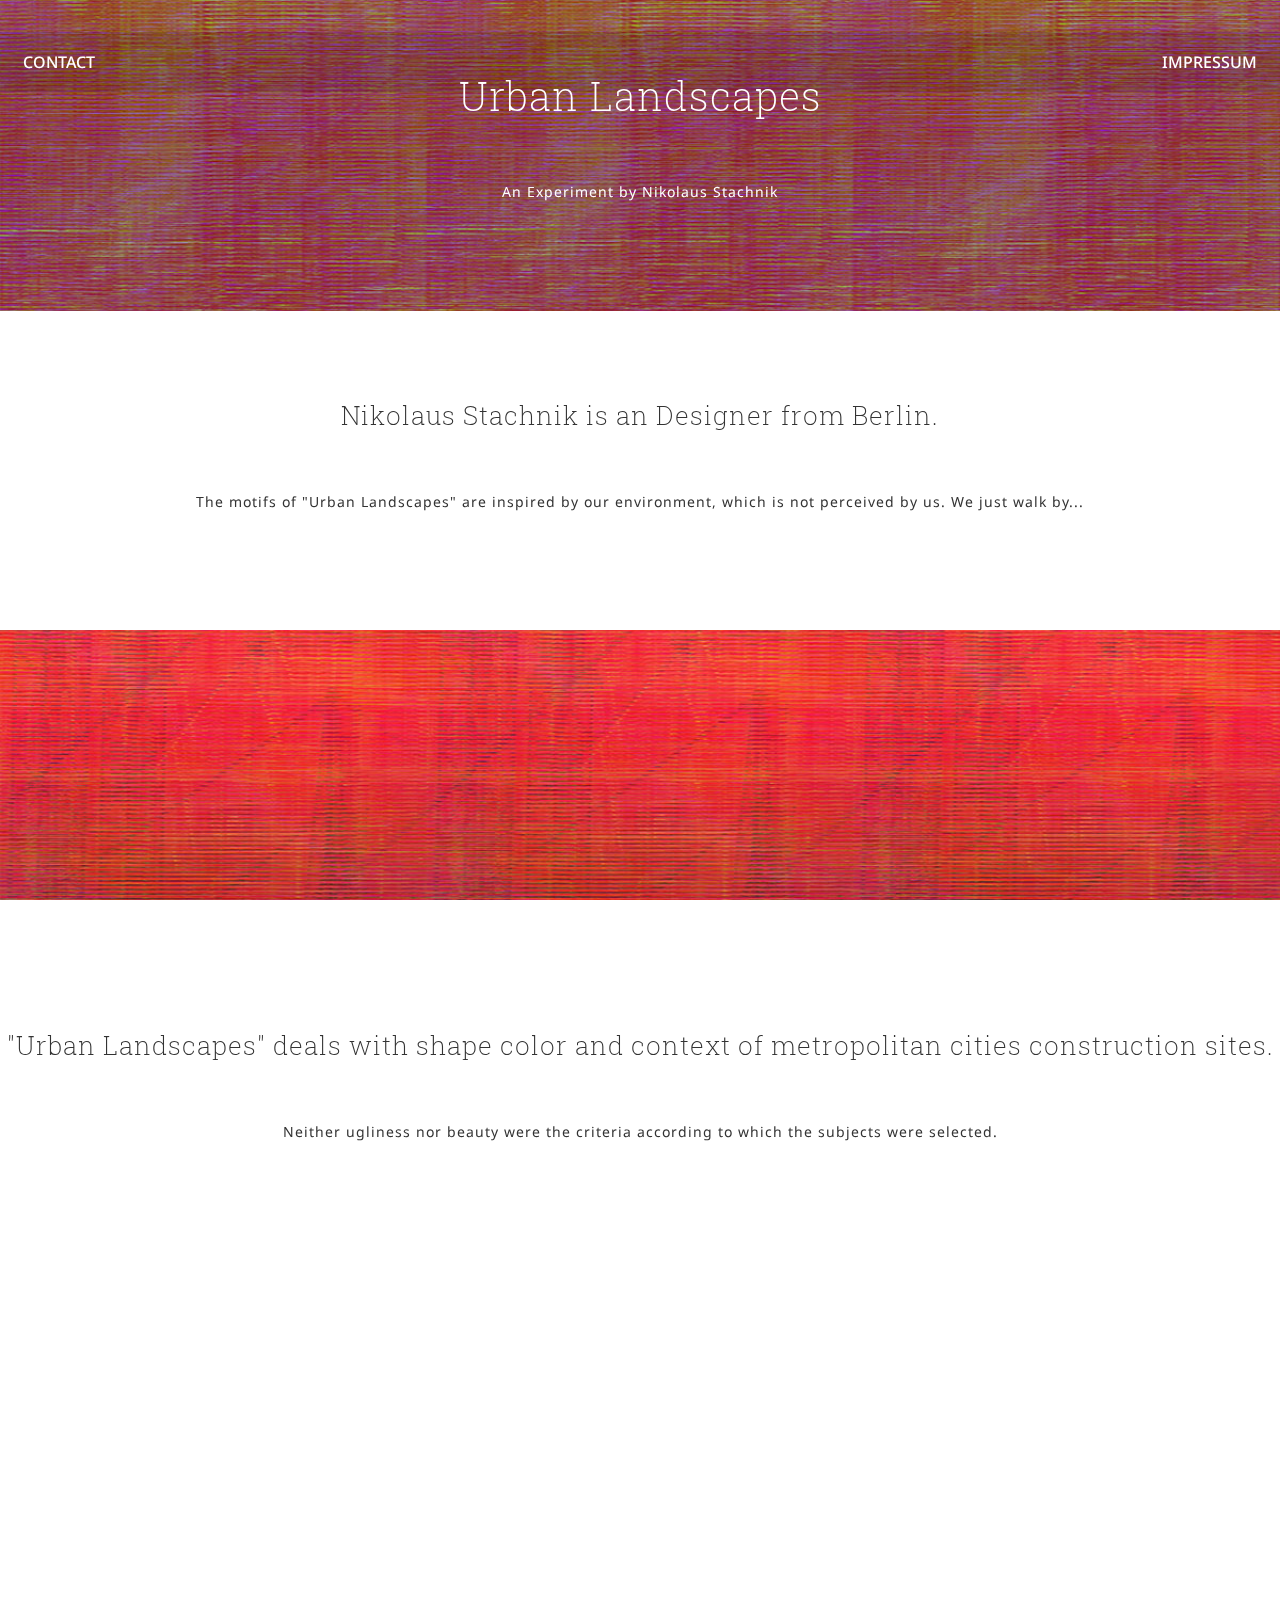
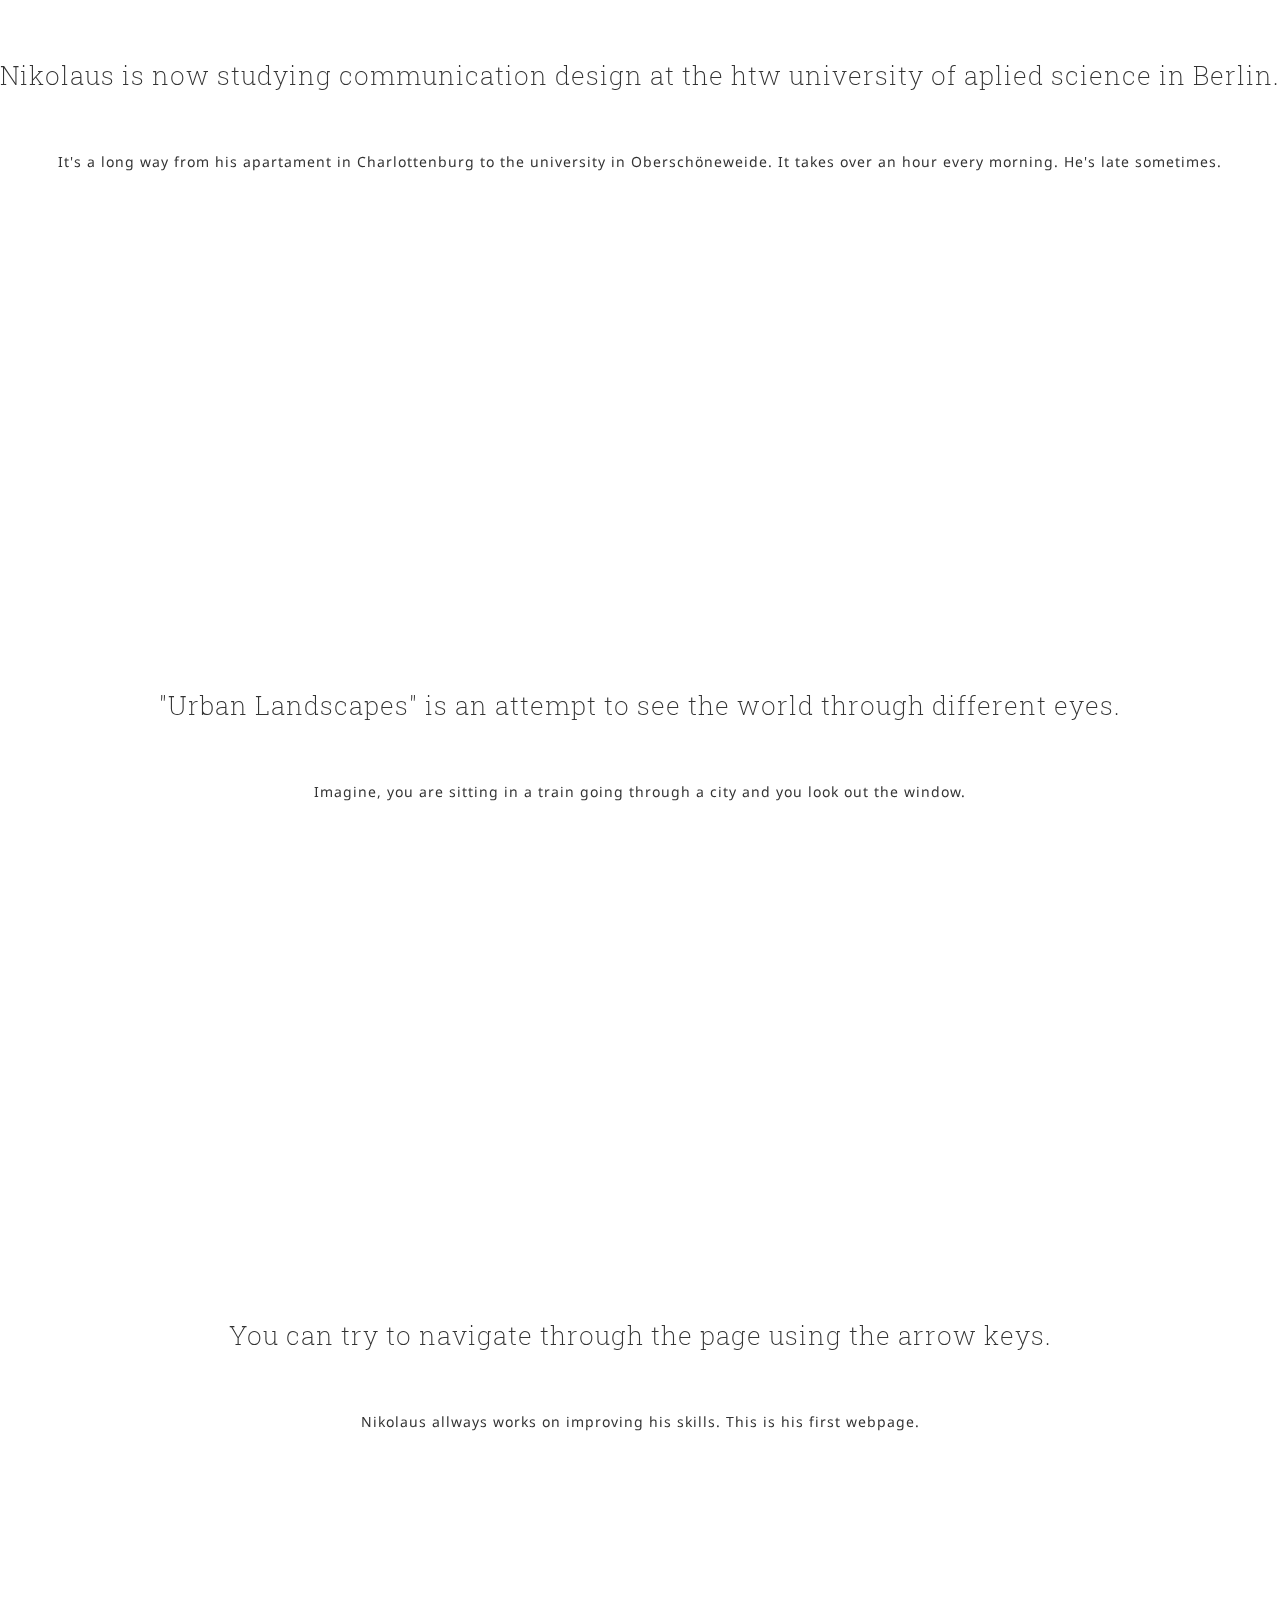
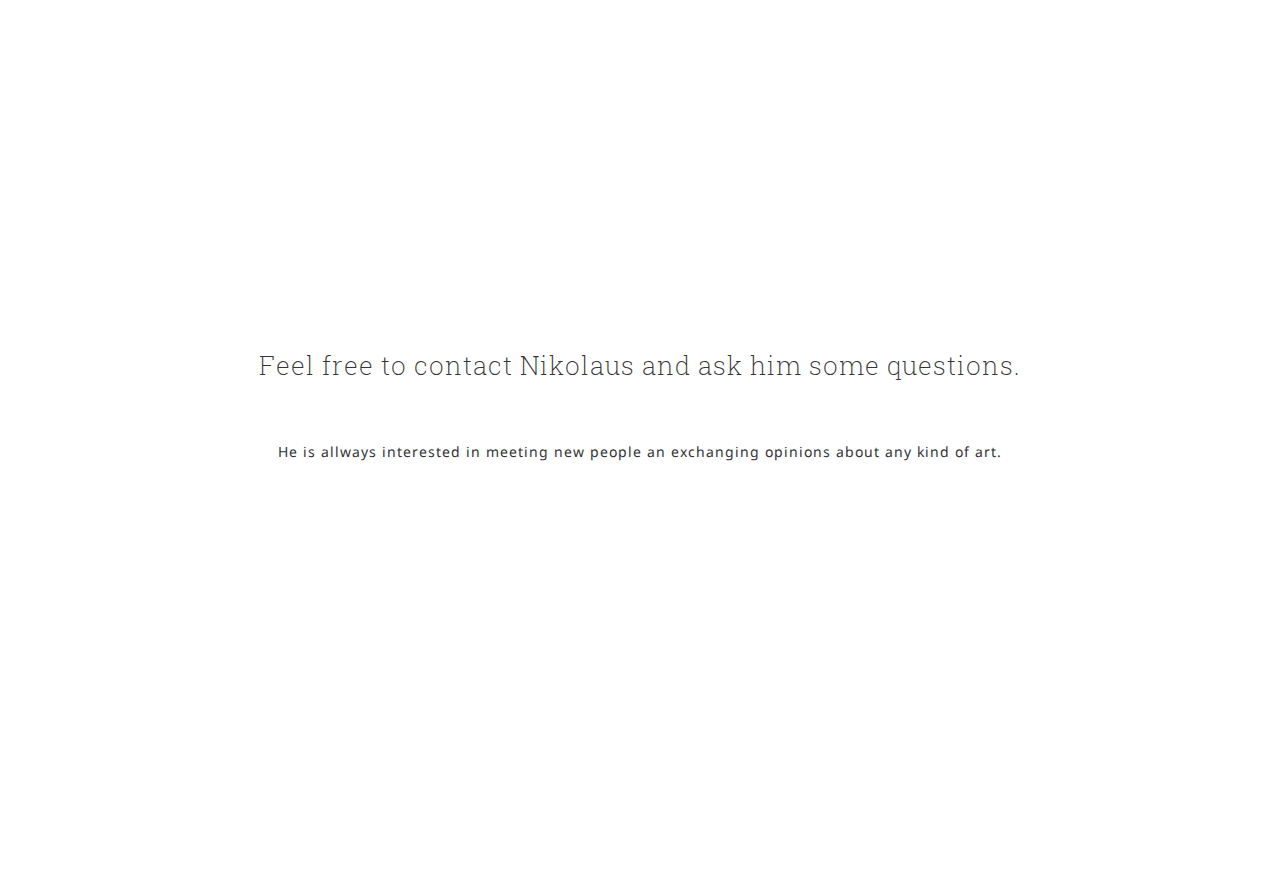
<file: index.html>
<!DOCTYPE html>
<html>

<head>

  <meta charset="UTF-8">

  <title>Nikolaus Stachnik - Urban Landscapes Project</title>

<!--- CALL STYLE.CSS --->
    <link rel="stylesheet" href="css/style.css" media="screen" type="text/css" />
<!--- END CALL CSS --->

<!--- MENU BAR --->
   <menu>
    <nav>
      <table width=100%>
        <tr widht=100%>
          <td width=50% align="left">
            <a href="contactPage/index.html" class="pull-left">Contact</a>
          </td>
          <td widht=50% align="right">
            <a href="Impressum.html" class="pull-right">Impressum</a>
          </td>
        </tr>
      </table>
    </nav>
   </menu>
<!--- END MENU BAR --->

</head>


<body>

<!--- JQuery --->
<script src="http://code.jquery.com/jquery-1.9.1.min.js"></script>
<!--- JQuery --->

<!--- GOOGLE FONTS --->
<link href='http://fonts.googleapis.com/css?family=Roboto+Slab:400,700' rel='stylesheet' type='text/css'>
<link href='http://fonts.googleapis.com/css?family=Noto+Sans' rel='stylesheet' type='text/css'>
<!-- END GOOGLE FONTS --->

<!-- LOADINGSCREEN -->
<div id="load_screen"><div id="loading"></div></div>

<!-- CONTENT -->

<!-- 1st PAGE -->
<div id="image1" class="img" data-img="img_komp/Urban_Landscapes_RAW_Color_01.jpg" alt="Urban_Landscapes_Nikolaus_Stachnik" longdesc="img_komp/Urban_Landscapes_RAW_Color_01.jpg">
  <h1 class="MustBeBetterWay" style="font-size:40px">Urban Landscapes</h1>
    <p class="MustBeBetterWay">An Experiment by Nikolaus Stachnik</p>
</div>

<!-- 2nd PAGE -->
<div id="image2" class="img" data-img="img_komp/paper.jpg" alt="paper" longdesc="img_komp/paper.jpg">
  <h1 class="MustBeBetterWay">Nikolaus Stachnik is an Designer from Berlin.</h1>
    <p class="MustBeBetterWay">The motifs of "Urban Landscapes" are inspired by our environment, which is not perceived by us. We just walk by...</p>
</div>

<!-- 3rd PAGE -->
<div id="image3" class="img" data-img="img_komp/Urban_Landscapes_RAW_Color_02.jpg" alt="Urban_Landscapes_Nikolaus_Stachnik" longdesc="img_komp/Urban_Landscapes_RAW_Color_02.jpg">
</div>

<!-- 4th PAGE -->
<div id="image4" class="img" data-img="img_komp/paper.jpg" alt="paper" longdesc="img_komp/paper.jpg">
  <h1 class="MustBeBetterWay">"Urban Landscapes" deals with shape color and context of metropolitan cities construction sites.</h1>
    <p class="MustBeBetterWay">Neither ugliness nor beauty were the criteria according to which the subjects were selected.</p>
</div>

<!-- 5th PAGE -->
<div id="image5" class="img" data-img="img_komp/Urban_Landscapes_RAW_Color_05.jpg" alt="Urban_Landscapes_Nikolaus_Stachnik" longdesc="img_komp/Urban_Landscapes_RAW_Color_05.jpg">
</div>

<!-- 6th PAGE -->
<div id="image6" class="img" data-img="img_komp/paper.jpg" alt="paper" longdesc="img_komp/paper.jpg">
  <h1 class="MustBeBetterWay">Nikolaus is now studying communication design at the htw university of aplied science in Berlin.</h1>
    <p class="MustBeBetterWay">It's a long way from his apartament in Charlottenburg to the university in Oberschöneweide. It takes over an hour every morning. He's late sometimes.</p>
</div>

<!-- 7th PAGE -->
<div id="image7" class="img" data-img="img_komp/Urban_Landscapes_RAW_Color_04.jpg" alt="Urban_Landscapes_Nikolaus_Stachnik" longdesc="img_komp/Urban_Landscapes_RAW_Color_04.jpg">
</div>

<!-- 8th PAGE -->
<div id="image8" class="img" data-img="img_komp/paper.jpg" alt="paper" longdesc="img_komp/paper.jpg">
  <h1 class="MustBeBetterWay">"Urban Landscapes" is an attempt to see the world through different eyes.</h1>
    <p class="MustBeBetterWay">Imagine, you are sitting in a train going through a city and you look out the window.</p>
</div>

<!-- 9th PAGE -->
<div id="image9" class="img" data-img="img_komp/Urban_Landscapes_RAW_Color_05.jpg" alt="Urban_Landscapes_Nikolaus_Stachnik" longdesc="img_komp/Urban_Landscapes_RAW_Color_05.jpg">
</div>

<!-- 10th PAGE -->
<div id="image10" class="img" data-img="img_komp/paper.jpg" alt="paper" longdesc="img_komp/paper.jpg">
  <h1 class="MustBeBetterWay">You can try to navigate through the page using the arrow keys.</h1>
    <p class="MustBeBetterWay">Nikolaus allways works on improving his skills. This is his first webpage.</p>
</div>

<!-- 11th PAGE -->
<div id="image11" class="img" data-img="img_komp/Urban_Landscapes_RAW_Color_06.jpg" alt="Urban_Landscapes_Nikolaus_Stachnik" longdesc="img_komp/Urban_Landscapes_RAW_Color_06.jpg">
</div>

<!-- 12th PAGE -->
<div id="image12" class="img" data-img="img_komp/paper.jpg" alt="paper" longdesc="img_komp/paper.jpg">
  <h1 class="MustBeBetterWay">Feel free to contact Nikolaus and ask him some questions.</h1>
    <p class="MustBeBetterWay">He is allways interested in meeting new people an exchanging opinions about any kind of art.</p>
</div>

<!-- 13th PAGE -->
<div id="image13" class="img" data-img="img_komp/Urban_Landscapes_RAW_Color_07.jpg" alt="Urban_Landscapes_Nikolaus_Stachnik" longdesc="img_komp/Urban_Landscapes_RAW_Color_07.jpg">
</div>

<!--- END CONTENT --->

  <script src="js/index.js"></script>

</body>

</html>
</file>
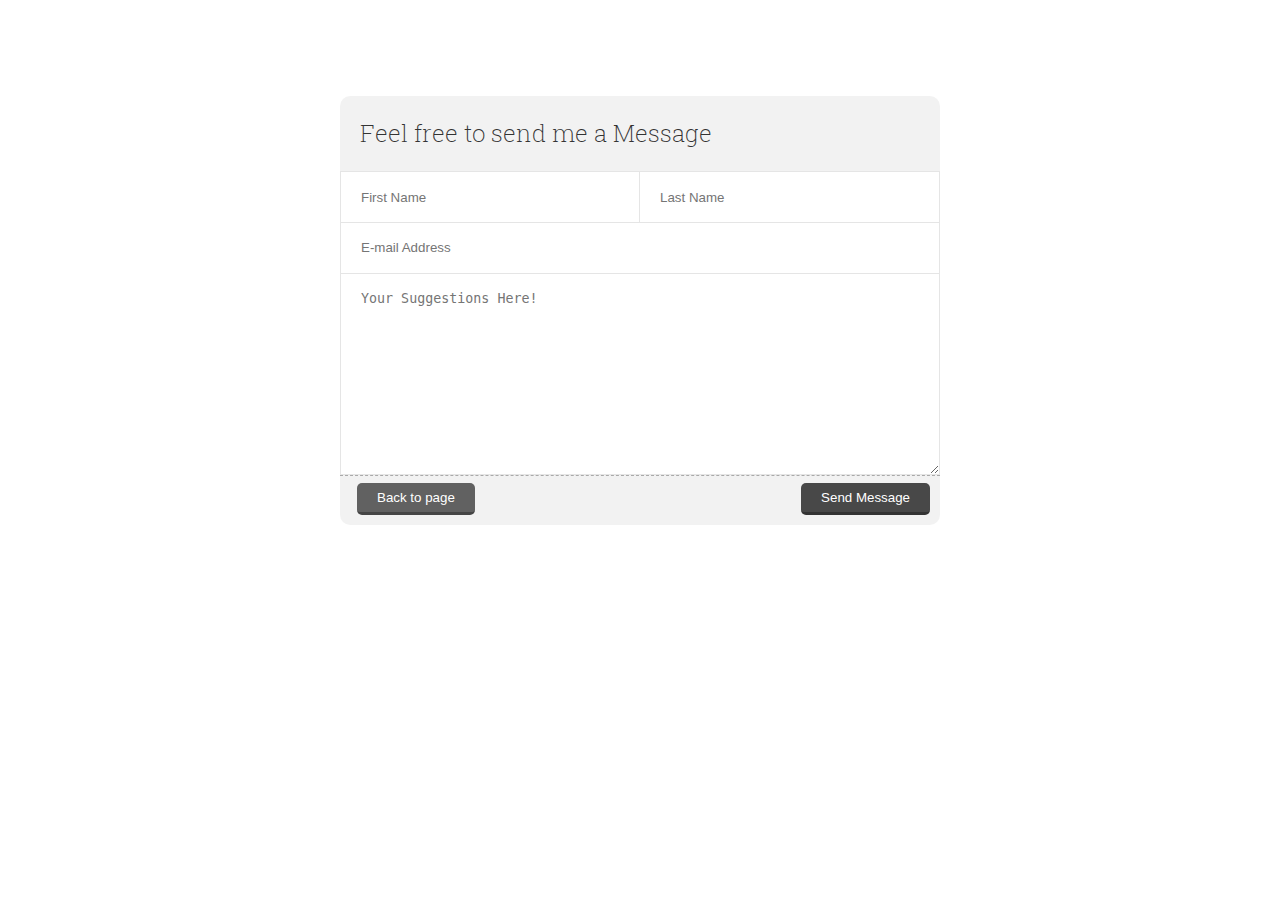
<file: contactPage/index.html>
<!DOCTYPE html>
<html>

<head>

  <meta charset="UTF-8">

  <title>CodePen - Contact Form - Pen a Day 20</title>

  <link rel="stylesheet" href="css/reset.css">

    <link rel="stylesheet" href="css/style.css" media="screen" type="text/css" />

</head>

<body>

<!--- GOOGLE FONTS --->
<link href='http://fonts.googleapis.com/css?family=Roboto+Slab:400,700' rel='stylesheet' type='text/css'>
<link href='http://fonts.googleapis.com/css?family=Noto+Sans' rel='stylesheet' type='text/css'>
<!-- END GOOGLE FONTS --->


<div class='container'>
  <header>
    <h1>Feel free to send me a Message</h1>
  </header>
  <div class='name'>
    <input class='first' placeholder='First Name' type='text'>
    <input class='last' placeholder='Last Name' type='text'>
  </div>
  <div class='contact'>
    <input class='email' placeholder='E-mail Address' type='text'>
  </div>
  <div class='message'>
    <textarea placeholder='Your Suggestions Here!'></textarea>
  </div>
  <footer>
    <button class='send'>Send Message</button>
    <button class='back'>Back to page</button>
  </footer>
</div>

</body>

</html>
</file>
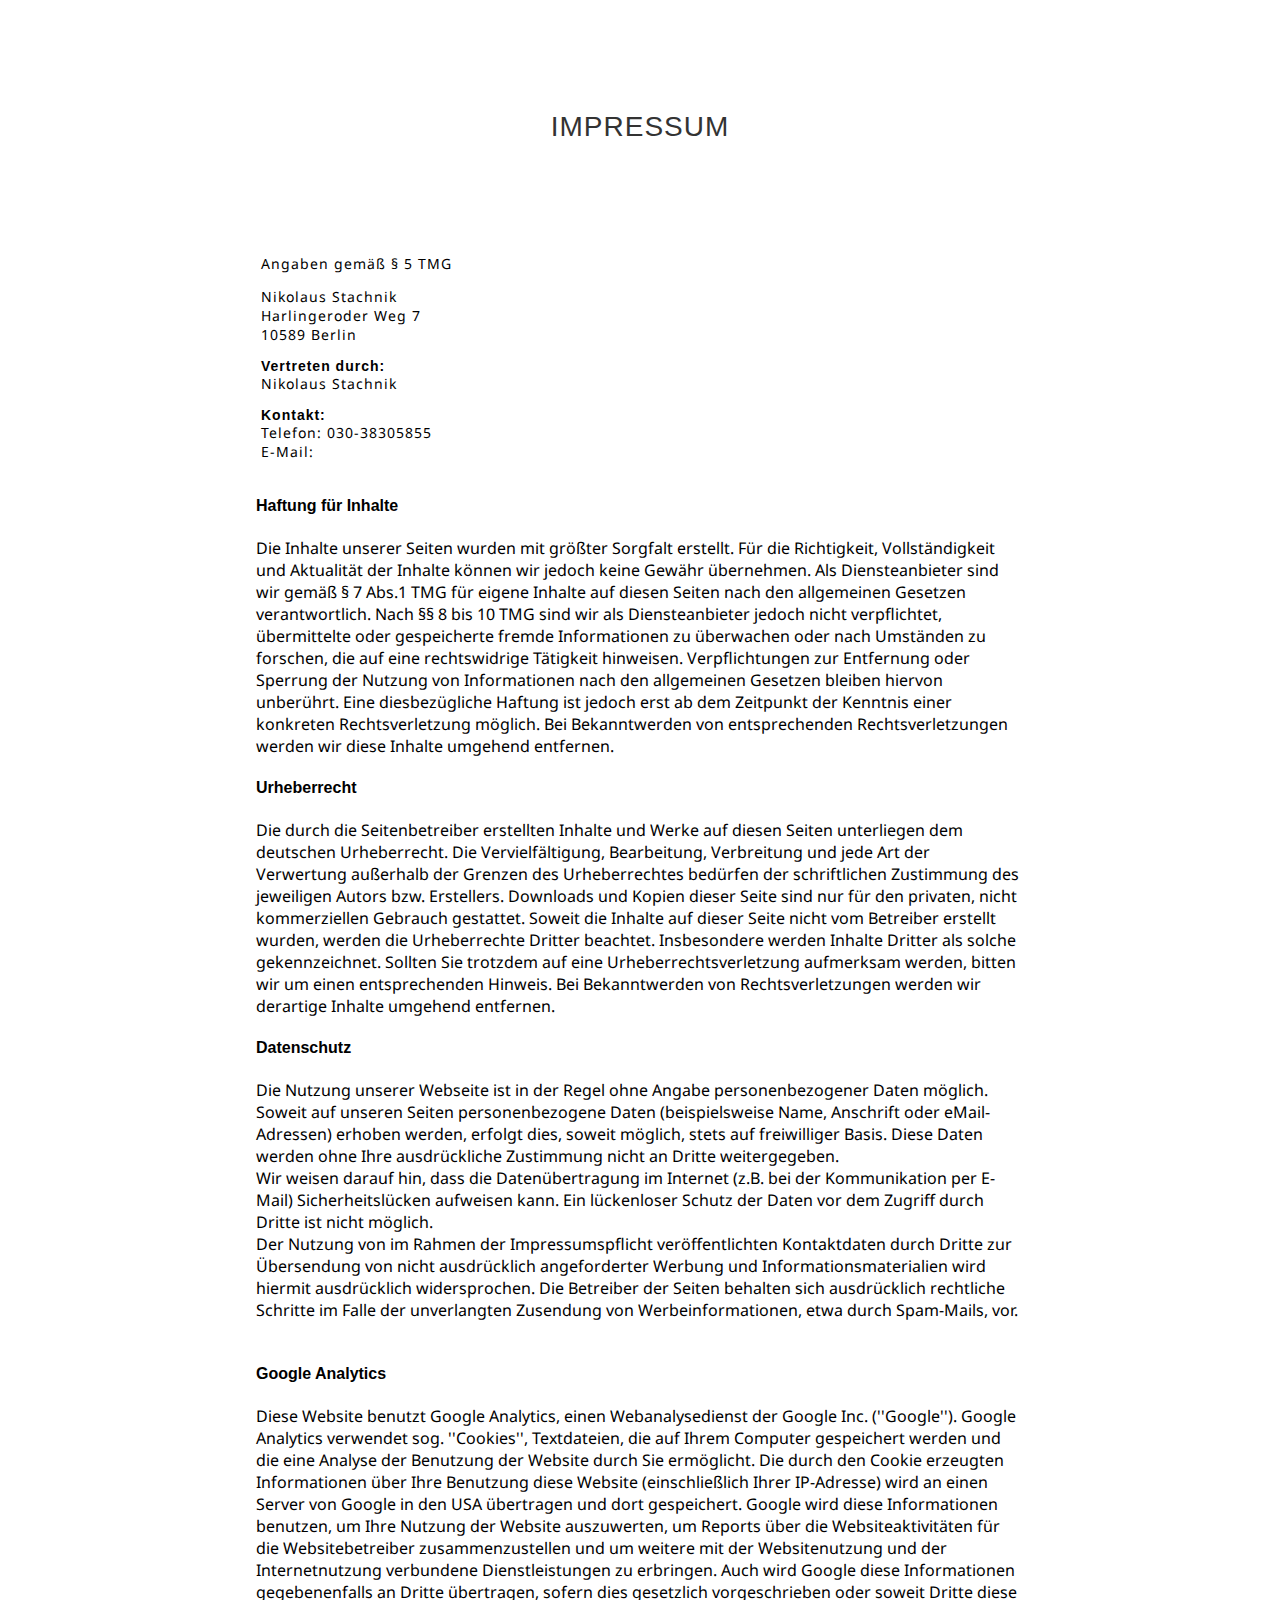
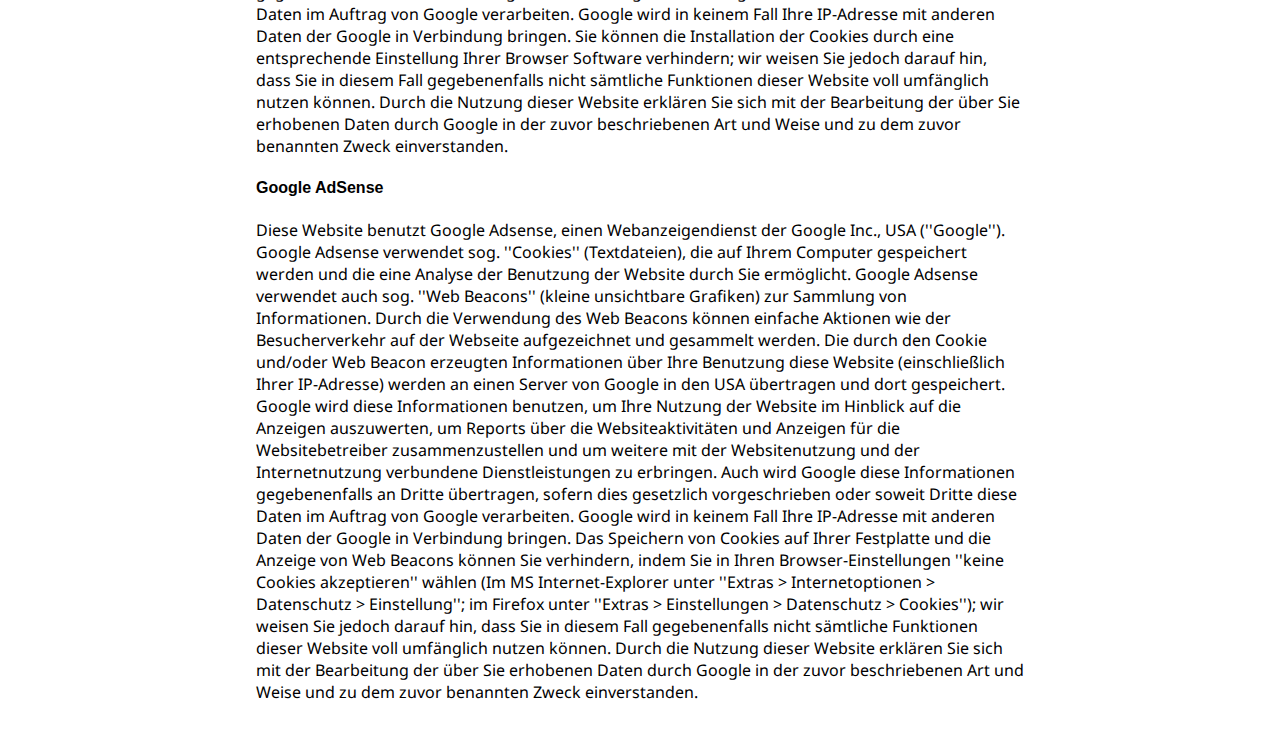
<file: Impressum.html>
<!DOCTYPE html PUBLIC "-//W3C//DTD XHTML 1.0 Transitional//EN" "http://www.w3.org/TR/xhtml1/DTD/xhtml1-transitional.dtd">
<html xmlns="http://www.w3.org/1999/xhtml">
<head>
<meta http-equiv="Content-Type" content="text/html; charset=utf-8" />
<title>Impressum</title>


<!--- HASN'T GOT OWN CSS YET --->
    <link rel="stylesheet" href="css/style.css" media="screen" type="text/css" /> 
<!--- END CALL CSS --->
</head>


<body>

<!--- GOOGLE FONTS --->
<link href='http://fonts.googleapis.com/css?family=Roboto+Slab:400,700' rel='stylesheet' type='text/css'>
<link href='http://fonts.googleapis.com/css?family=Noto+Sans' rel='stylesheet' type='text/css'>
<!-- END GOOGLE FONTS --->

<!--- CONTENT --->
<div class='impressum'><h1>Impressum</h1><p>Angaben gemäß § 5 TMG</p><p>Nikolaus Stachnik <br> 
Harlingeroder Weg 7<br> 
10589  Berlin <br> 
</p><p> <strong>Vertreten durch: </strong><br>
Nikolaus Stachnik<br>
</p><p><strong>Kontakt:</strong> <br>
Telefon: 030-38305855<br>
E-Mail: <a href='mailto:nikolausstachnik@googlemail.com'>nikolausstachnik@googlemail.com</a></br></p><br><strong>Haftung für Inhalte</strong><br><br>
Die Inhalte unserer Seiten wurden mit größter Sorgfalt erstellt. Für die Richtigkeit, Vollständigkeit und Aktualität der Inhalte können wir jedoch keine Gewähr übernehmen. Als Diensteanbieter sind wir gemäß § 7 Abs.1 TMG für eigene Inhalte auf diesen Seiten nach den allgemeinen Gesetzen verantwortlich. Nach §§ 8 bis 10 TMG sind wir als Diensteanbieter jedoch nicht verpflichtet, übermittelte oder gespeicherte fremde Informationen zu überwachen oder nach Umständen zu forschen, die auf eine rechtswidrige Tätigkeit hinweisen. Verpflichtungen zur Entfernung oder Sperrung der Nutzung von Informationen nach den allgemeinen Gesetzen bleiben hiervon unberührt. Eine diesbezügliche Haftung ist jedoch erst ab dem Zeitpunkt der Kenntnis einer konkreten Rechtsverletzung möglich. Bei Bekanntwerden von entsprechenden Rechtsverletzungen werden wir diese Inhalte umgehend entfernen.<br><br><strong>Urheberrecht</strong><br><br>
Die durch die Seitenbetreiber erstellten Inhalte und Werke auf diesen Seiten unterliegen dem deutschen Urheberrecht. Die Vervielfältigung, Bearbeitung, Verbreitung und jede Art der Verwertung außerhalb der Grenzen des Urheberrechtes bedürfen der schriftlichen Zustimmung des jeweiligen Autors bzw. Erstellers. Downloads und Kopien dieser Seite sind nur für den privaten, nicht kommerziellen Gebrauch gestattet. Soweit die Inhalte auf dieser Seite nicht vom Betreiber erstellt wurden, werden die Urheberrechte Dritter beachtet. Insbesondere werden Inhalte Dritter als solche gekennzeichnet. Sollten Sie trotzdem auf eine Urheberrechtsverletzung aufmerksam werden, bitten wir um einen entsprechenden Hinweis. Bei Bekanntwerden von Rechtsverletzungen werden wir derartige Inhalte umgehend entfernen.<br><br><strong>Datenschutz</strong><br><br>
Die Nutzung unserer Webseite ist in der Regel ohne Angabe personenbezogener Daten möglich. Soweit auf unseren Seiten personenbezogene Daten (beispielsweise Name, Anschrift oder eMail-Adressen) erhoben werden, erfolgt dies, soweit möglich, stets auf freiwilliger Basis. Diese Daten werden ohne Ihre ausdrückliche Zustimmung nicht an Dritte weitergegeben. <br>
Wir weisen darauf hin, dass die Datenübertragung im Internet (z.B. bei der Kommunikation per E-Mail) Sicherheitslücken aufweisen kann. Ein lückenloser Schutz der Daten vor dem Zugriff durch Dritte ist nicht möglich. <br>
Der Nutzung von im Rahmen der Impressumspflicht veröffentlichten Kontaktdaten durch Dritte zur Übersendung von nicht ausdrücklich angeforderter Werbung und Informationsmaterialien wird hiermit ausdrücklich widersprochen. Die Betreiber der Seiten behalten sich ausdrücklich rechtliche Schritte im Falle der unverlangten Zusendung von Werbeinformationen, etwa durch Spam-Mails, vor.<br>
<br><br><strong>Google Analytics</strong><br><br>
Diese Website benutzt Google Analytics, einen Webanalysedienst der Google Inc. (''Google''). Google Analytics verwendet sog. ''Cookies'', Textdateien, die auf Ihrem Computer gespeichert werden und die eine Analyse der Benutzung der Website durch Sie ermöglicht. Die durch den Cookie erzeugten Informationen über Ihre Benutzung diese Website (einschließlich Ihrer IP-Adresse) wird an einen Server von Google in den USA übertragen und dort gespeichert. Google wird diese Informationen benutzen, um Ihre Nutzung der Website auszuwerten, um Reports über die Websiteaktivitäten für die Websitebetreiber zusammenzustellen und um weitere mit der Websitenutzung und der Internetnutzung verbundene Dienstleistungen zu erbringen. Auch wird Google diese Informationen gegebenenfalls an Dritte übertragen, sofern dies gesetzlich vorgeschrieben oder soweit Dritte diese Daten im Auftrag von Google verarbeiten. Google wird in keinem Fall Ihre IP-Adresse mit anderen Daten der Google in Verbindung bringen. Sie können die Installation der Cookies durch eine entsprechende Einstellung Ihrer Browser Software verhindern; wir weisen Sie jedoch darauf hin, dass Sie in diesem Fall gegebenenfalls nicht sämtliche Funktionen dieser Website voll umfänglich nutzen können. Durch die Nutzung dieser Website erklären Sie sich mit der Bearbeitung der über Sie erhobenen Daten durch Google in der zuvor beschriebenen Art und Weise und zu dem zuvor benannten Zweck einverstanden.<br><br><strong>Google AdSense</strong><br><br>
Diese Website benutzt Google Adsense, einen Webanzeigendienst der Google Inc., USA (''Google''). Google Adsense verwendet sog. ''Cookies'' (Textdateien), die auf Ihrem Computer gespeichert werden und die eine Analyse der Benutzung der Website durch Sie ermöglicht. Google Adsense verwendet auch sog. ''Web Beacons'' (kleine unsichtbare Grafiken) zur Sammlung von Informationen. Durch die Verwendung des Web Beacons können einfache Aktionen wie der Besucherverkehr auf der Webseite aufgezeichnet und gesammelt werden. Die durch den Cookie und/oder Web Beacon erzeugten Informationen über Ihre Benutzung diese Website (einschließlich Ihrer IP-Adresse) werden an einen Server von Google in den USA übertragen und dort gespeichert. Google wird diese Informationen benutzen, um Ihre Nutzung der Website im Hinblick auf die Anzeigen auszuwerten, um Reports über die Websiteaktivitäten und Anzeigen für die Websitebetreiber zusammenzustellen und um weitere mit der Websitenutzung und der Internetnutzung verbundene Dienstleistungen zu erbringen. Auch wird Google diese Informationen gegebenenfalls an Dritte übertragen, sofern dies gesetzlich vorgeschrieben oder soweit Dritte diese Daten im Auftrag von Google verarbeiten. Google wird in keinem Fall Ihre IP-Adresse mit anderen Daten der Google in Verbindung bringen. Das Speichern von Cookies auf Ihrer Festplatte und die Anzeige von Web Beacons können Sie verhindern, indem Sie in Ihren Browser-Einstellungen ''keine Cookies akzeptieren'' wählen (Im MS Internet-Explorer unter ''Extras > Internetoptionen > Datenschutz > Einstellung''; im Firefox unter ''Extras > Einstellungen > Datenschutz > Cookies''); wir weisen Sie jedoch darauf hin, dass Sie in diesem Fall gegebenenfalls nicht sämtliche Funktionen dieser Website voll umfänglich nutzen können. Durch die Nutzung dieser Website erklären Sie sich mit der Bearbeitung der über Sie erhobenen Daten durch Google in der zuvor beschriebenen Art und Weise und zu dem zuvor benannten Zweck einverstanden.</p><br> 
 </div>
<!--- END CONTENT --->
</body>
</html>
</file>
<file: css/style.css>
html, body
{
  height: 100%;
  margin: 0;
}

/** RESPOSIVE **/
* {
  -moz-box-sizing: border-box;
  -webkit-box-sizing: border-box;
  box-sizing: border-box;
}

/** LOAD SCREEN **/
#load_screen{
	background: white;
	position: fixed;
	z-index: 10;
	top: 0px;
	width: 100%;
	height: 100%;
}

/** LOADING ICON & ANIMATION **/
#loading{

position:absolute;
top:50%;
left:50%;
width:30px;
height:30px;
margin:-20px 0 0 -20px;
border-width: 5px;
border-style:solid;
border-color:grey grey rgba(255,255,255,.5) rgba(255,255,255,.5);
opacity:.9;
border-radius:20px;
-webkit-animation:rotate 1.5s linear infinite;
-ms-animation:rotate 1.5s linear infinite;
}

@-webkit-keyframes rotate{
	0%{-webkit-transform:rotate(0deg)}
	100%{-webkit-transform:rotate(360deg)}
}

@-ms-keyframes rotate{
	0%{-ms-transform:rotate(0deg)}
	100%{-ms-transform:rotate(360deg)}
}

@-webkit-keyframes rotate{
	0%{-webkit-transform:rotate(0deg)}
	100%{-webkit-transform:rotate(360deg)}
}

@-ms-keyframes rotate{
	0%{-ms-transform:rotate(0deg)}
	100%{-ms-transform:rotate(360deg)}
}


/** HIDING MENU BAR **/
menu.hide {
  top: 70px;
  opacity: 0;
}

/** MENU BAR STYLE **/
head {
  max-width: 100%;
  overflow-x: hidden;
  color: #888;
  text-transform: uppercase;
  background: #222;
}

menu {
  z-index: 1;
  height: 60px;
  top: 16px;
  left: 0;
  width: 100%;
  background: rgba(0,0,0,0.1);
  position: fixed;
  padding: 16px 0px;

  font-family: 'Noto Sans', sans-serif;
  font-size: 16px;
  font-weight: 500;
  text-transform: uppercase;

/** BAR ANIMATION **/
  -webkit-animation: animatedMenu 2s;
  -moz-animation: animatedMenu 2s;
  animation: animatedMenu 2s;
  transition: 1.5s;
  opacity: 1;
}

/** CONTACT, IMPRESSUM STYLE **/
a{
  padding:0px 20px;
  text-decoration:none;
  max-width: 100%;
  overflow-x: hidden;
  color: white;
}

.nav div{ display: inline;}

/** CONTACT POSITION **/
.pull-left{ align: left;}

/** IMPRESSUM POSITION **/
.pull-right{ align: right;}


/** TEXT HOVERS OVER MENU! **/
h1{
  padding: -10px 20px 0 20px;
  z-index: 1;
  font-family: 'Roboto Slab', serif;
  font-weight:200;
  font-size:26px;
  letter-spacing: 1px;
  vertical-align: super;
  top:50%;
}

p{
  z-index: 1;
  font-family: 'Noto Sans', sans-serif;
  letter-spacing: 1px;
  font-size:14px;
  fonnt-weight: light;
  padding:0px 5px;
  vertical-align: bottom;
}

#image1 h1{
  font-size: 48px;
  margin-top: -40px;
}
#image1 p{
  margin-top: -20px;
}

#image2, #image4, #image6, #image8, #image10, #image12{
  color: #333;
}

/** THERE MUST BE A BETTER WAY TO DEAL WITH TEXT AND IMAGE (NOT RESPONSIVE) **/
.MustBeBetterWay{
  position:absolute;
  height:10em;
  margin-top:-2%;
  width:100%;
}

/** SCROLL CONTENT STYLE **/
.img{
  position: relative;
  height: 35%;
  background-attachment: fixed;
  background-size: cover;
  background-position: center;
  border-bottom: 4px solid white;

  text-align: center;
  font-family: 'Roboto', sans-serif;
  font-size: 28px;
  color: white;
  cursor: default;
}

.img:last-of-type{
  border-bottom: 4px solid white;
}

.img:before{
  content: '';
  display: inline-block;
  height: 65%;
  vertical-align: middle;
}

/** ALT-TEXT ICON STYLE **/
.permalink{
  position: absolute;
  right: 6px;
  top: 10px;
  width: 14px;
  height: 14px;
  background: url(http://i.imgur.com/wdQCy4F.png) center no-repeat;
  opacity: 0;
  transition: opacity .5s;
}

/** HOVER OVER ICON **/
.img .permalink:hover{
  opacity: 1;
}

/** PERMALINK **/
@-webkit-keyframes animatedMenu {
	0% {top: -20px; opacity: 0;}
    100% {top: 0; opacity: 1;}
}

@-moz-keyframes animatedMenu {
    0% {top: -20px; opacity: 0;}
    100% {top: 0; opacity: 1;}
}

@keyframes animatedMenu {
    0% {top: -20px; opacity: 0;}
    100% {top: 0; opacity: 1;}
}

/** IMPRESSUM STYLE **/
.impressum{
  padding-left: 20%;
  padding-right: 20%;
}

.impressum h1{
  font-family: 'Roboto', sans-serif;
  padding-top: 12%;
  padding-bottom: 12%;
  text-align: center;
  text-transform: uppercase;
  font-size: 28px;
  color: #333;
  cursor: default;
}

.impressum{
  font-family: 'Noto Sans', sans-serif;
}

.impressum strong{
  font-family: 'Roboto', sans-serif;
}

/** RESPONSIVE TEXT (MUST BE A BETTER WAY TO DO THIS)**/
@media screen and (max-width:1440px) {
  h1{
    top: 35%;
  }
  p{
    top: 65%;
  }
}

@media screen and (max-width:1024px) {
  h1{
    font-size: 22px;
    top: 45%;
  }
  p{
    font-size: 12px;
    margin-top: 2%;
    top: 65%;
  }
}

@media screen and (max-width:768px) {
  h1{
    top: 40%;
  }
  p{
    top: 70%;
  }
}

@media screen and (max-width:540px) {
  h1{
    top: 30%;
  }
  p{
    top: 70%;
  }
}

@media screen and (max-width:320px) {
  h1{
    top: 20%;
  }
  p{
    top: 75%;
  }
}
</file>
<file: contactPage/css/style.css>
/** JUST LITTLE CHANGES OF THE CONTACT BOX FOUND ON CODEPEN 
	BUTTONS DONT WORK YET**/
body {
  font: 16px 'Roboto Slab', serif;
  background: white;
}

.container {
  width: 600px;
  margin: 6em auto;
  overflow: hidden;
  background: white;
  border-radius: 10px;
}

.message, .contact, .name, .footer, header, footer, textarea {
  display: block;
  padding: 0;
  margin: 0;
  border: 0;
  clear: both;
  overflow: hidden;
}

header, footer {
  height: 75px;
  background: rgba(0, 0, 0, 0.05);
  line-height: 75px;
  padding-left: 20px;
  border-radius: 5px 5px 0 0;
}

h1 {
  font-size: 1.5em;
  font-weight: 200;
  color: #333;
}

.first, .last {
  float: left;
  width: 278px;
  margin: 0;
  padding: 0 0 0 20px;
  border: 1px solid rgba(0, 0, 0, 0.1);
  height: 50px;
}

.last {
  width: 279px;
  border-left: 0;
}

.email, textarea {
  height: 50px;
  width: 578px;
  line-height: 50px;
  padding: 0 0 0 20px;
  border-top: 0;
  border-left: 1px solid rgba(0, 0, 0, 0.1);
  border-right: 1px solid rgba(0, 0, 0, 0.1);
  border-bottom: 1px solid rgba(0, 0, 0, 0.1);
}

textarea {
  height: 200px;
}

footer {
  height: 49px;
  border-top: 1px dashed rgba(0, 0, 0, 0.3);
  border-radius: 0 0 5px 5px;
  padding-left: 10px;
  padding-right: 10px;
}

footer .send {
  height: 32px;
  background: rgba(0, 0, 0, 0.7);
  border-radius: 5px;
  border: 0;
  margin: 7px 0;
  color: white;
  float: right;
  padding: 0 20px 0 20px;
  border-bottom: 3px solid rgba(0, 0, 0, 0.3);
  transition: all linear .2s;
}

footer .send:hover {
  background: #358600;
}

footer .send:focus {
  outline: none;
}

/** HAVE ADDED A BACK BUTTON BY MYSELF **/
footer .back {
  height: 32px;
  background: rgba(0, 0, 0, 0.6);
  border-radius: 5px;
  border: 0;
  margin: 7px;
  color: white;
  float: left;
  padding: 0 20px 0 20px;
  border-bottom: 3px solid rgba(0, 0, 0, 0.3);
  transition: all linear .2s;
}

footer .back:hover {
  background: #c0392b;
}

footer .back:focus {
  outline: none;
}

.first:focus, .last:focus, .email:focus, textarea:focus, textarea:focus {
  outline: none;
  background: rgba(0, 0, 0, 0.02);
  color: rgba(51, 51, 51, 0.7);
}
</file>
